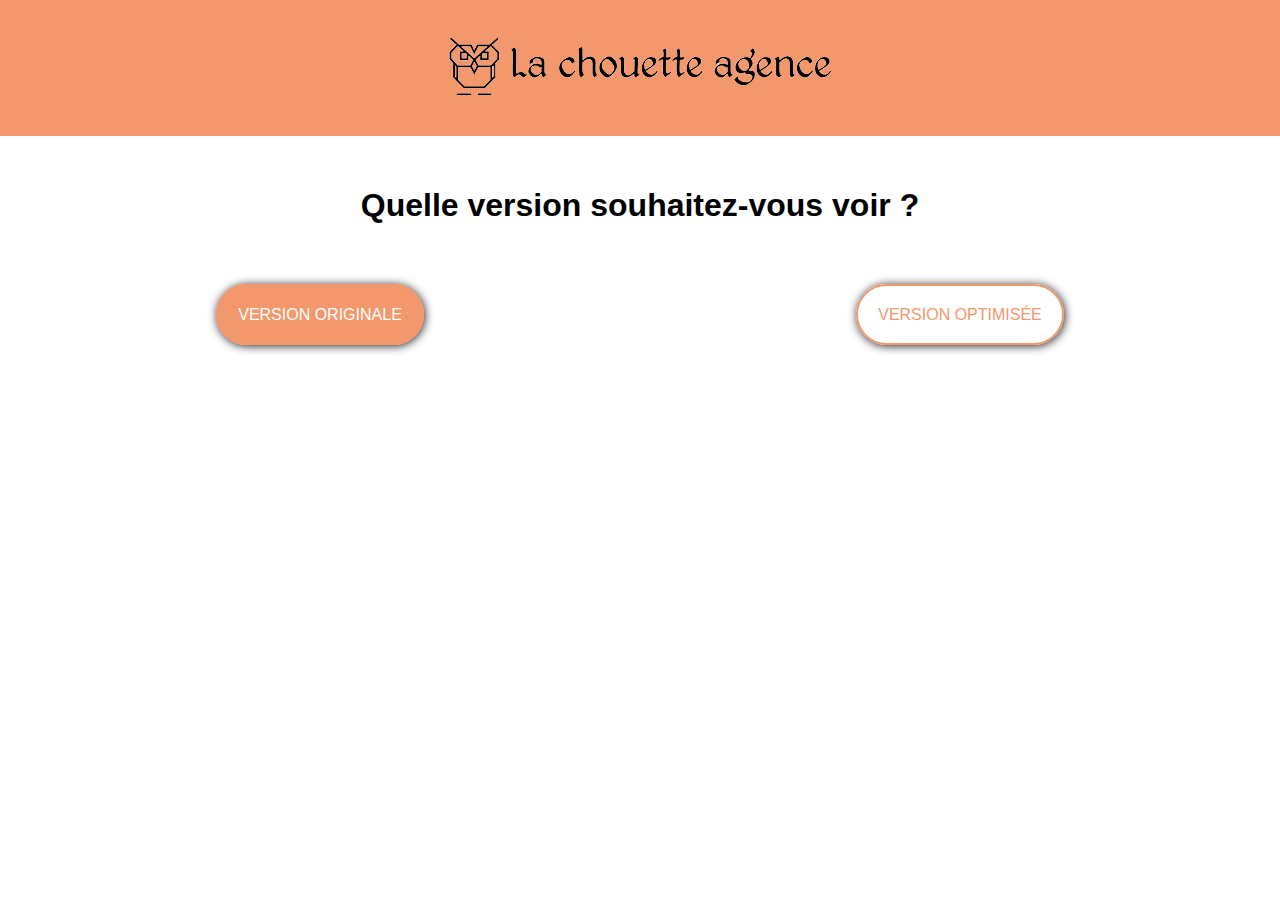
<file: index.html>
<!DOCTYPE html>
<html lang="fr">
<head>
    <meta charset="UTF-8">
    <meta name="viewport" content="width=device-width, initial-scale=1.0">
    <link rel="shortcut icon" type="image/png" href="./modified/favicon.jpg">
    <link rel="stylesheet" type="text/css" href="style.css">
    <title>La chouette agence - Ancien et nouveau sites</title>
</head>
<body>
    <header>
        <img src="original/img/la-chouette-agence.png" alt="Logo de la chouette agence" />
    </header>
    <main>
        <section>
            <h1>Quelle version souhaitez-vous voir ?</h1>
            <div class="div-choice">
                <div>
                    <a target="_blank" href="original/index.html" class="btn-main btn-old">Version originale</a>
                </div>
                <div>
                    <a target="_blank" href="modified/index.html" class="btn-main btn-new">Version optimisée</a>
                </div>
            </div>
        </section>
    </main>
</body>
</html>
</file>
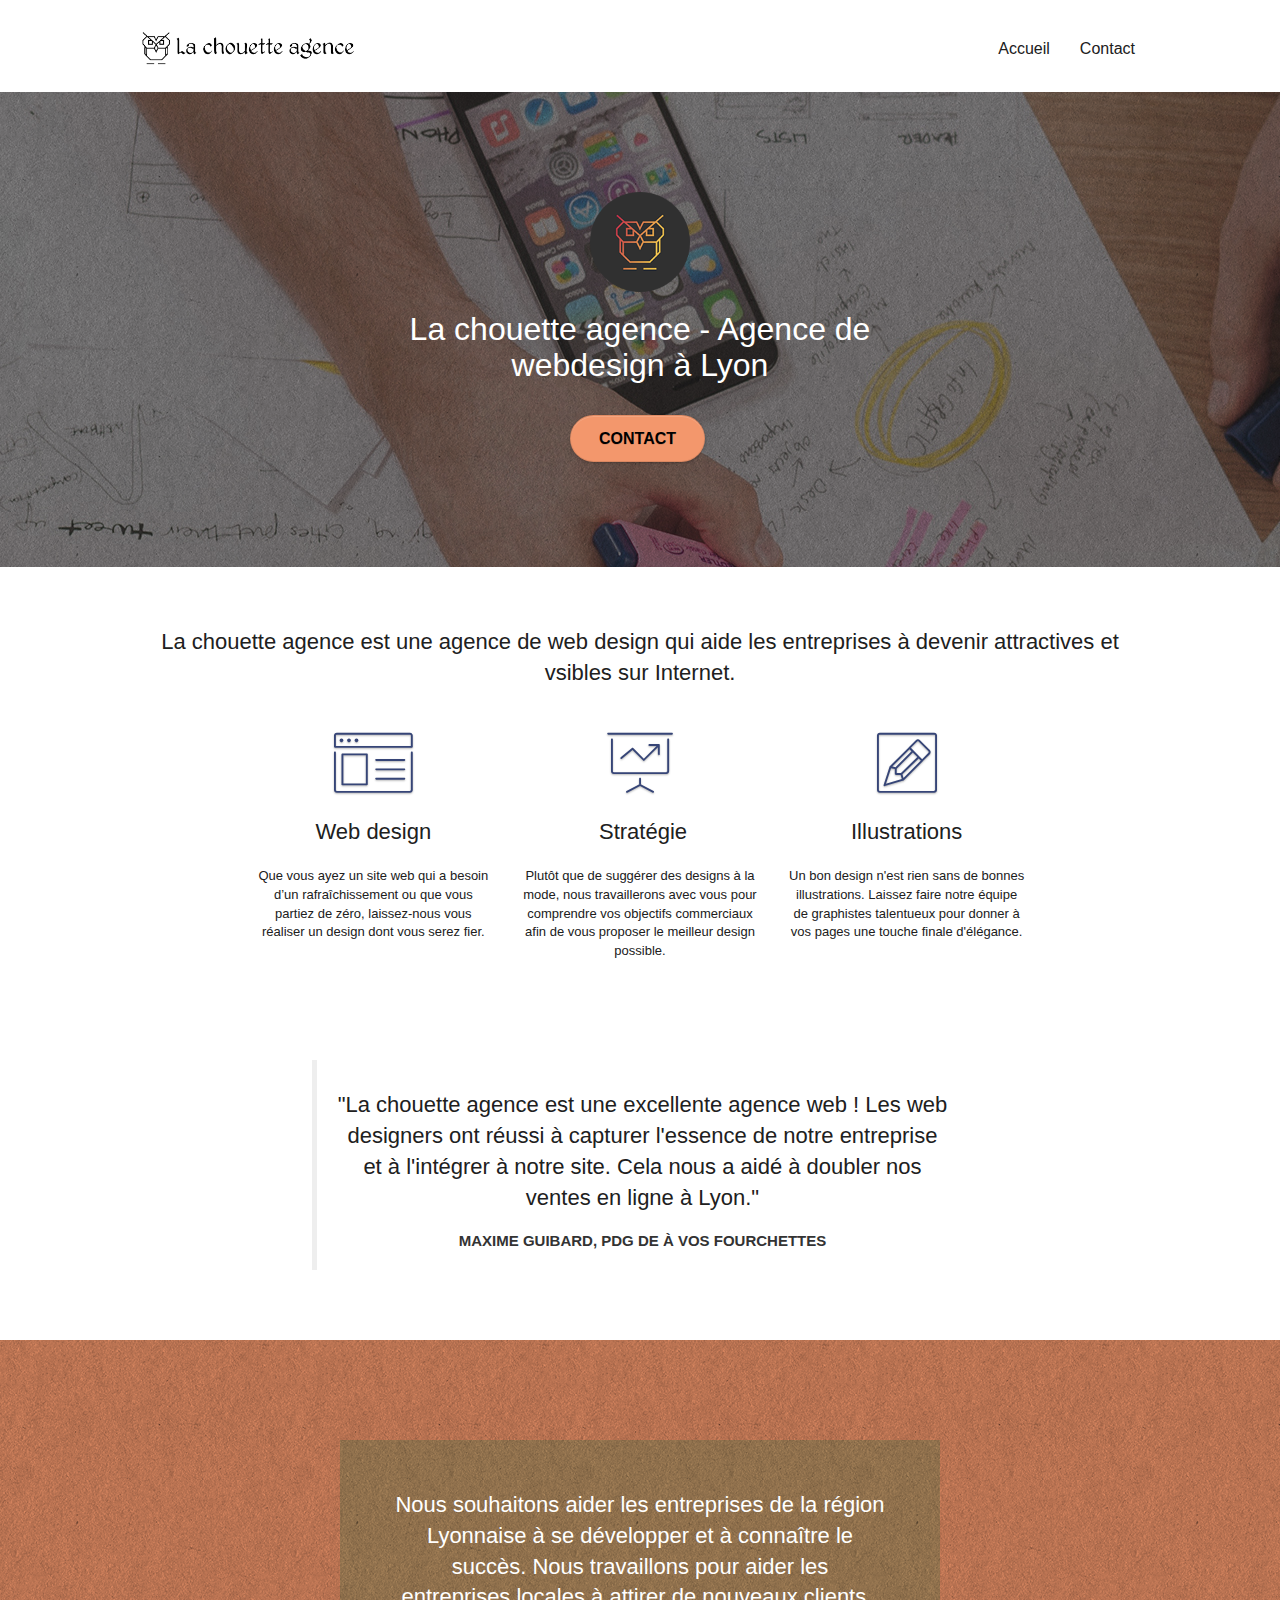
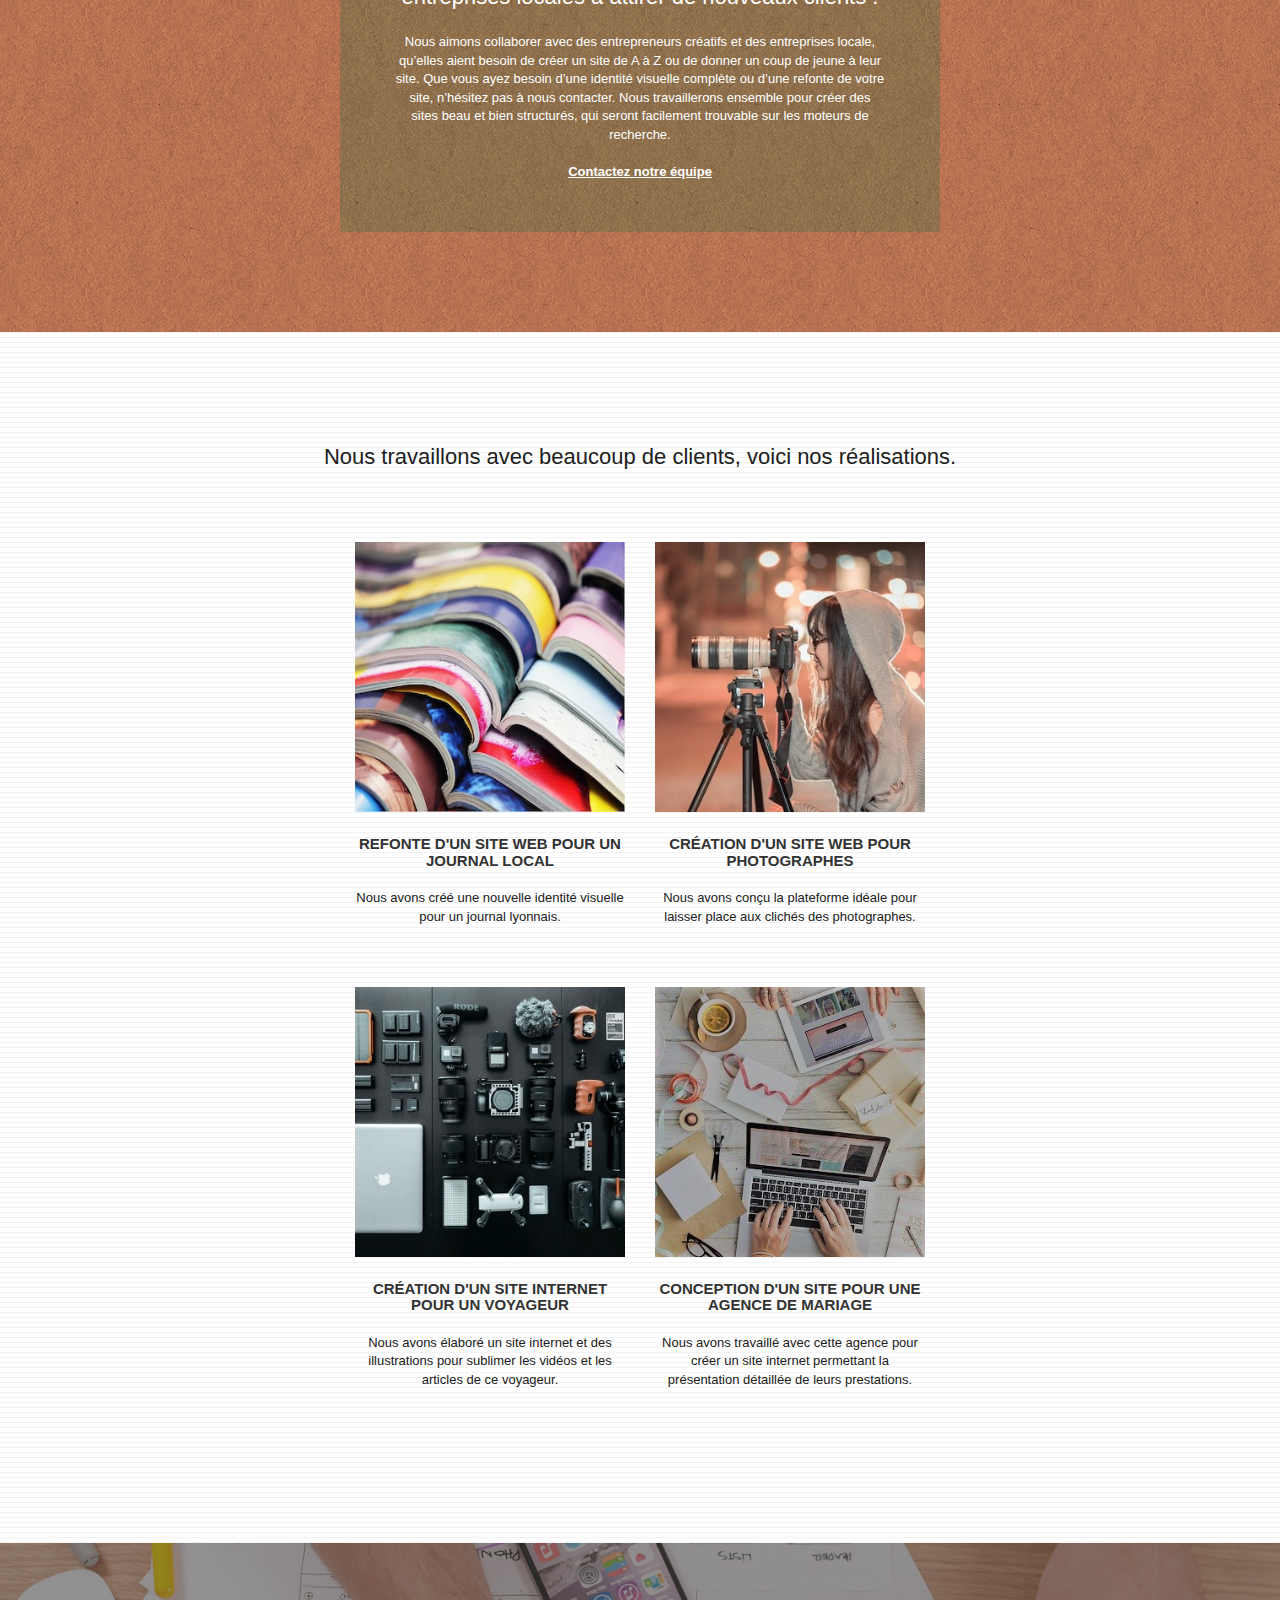
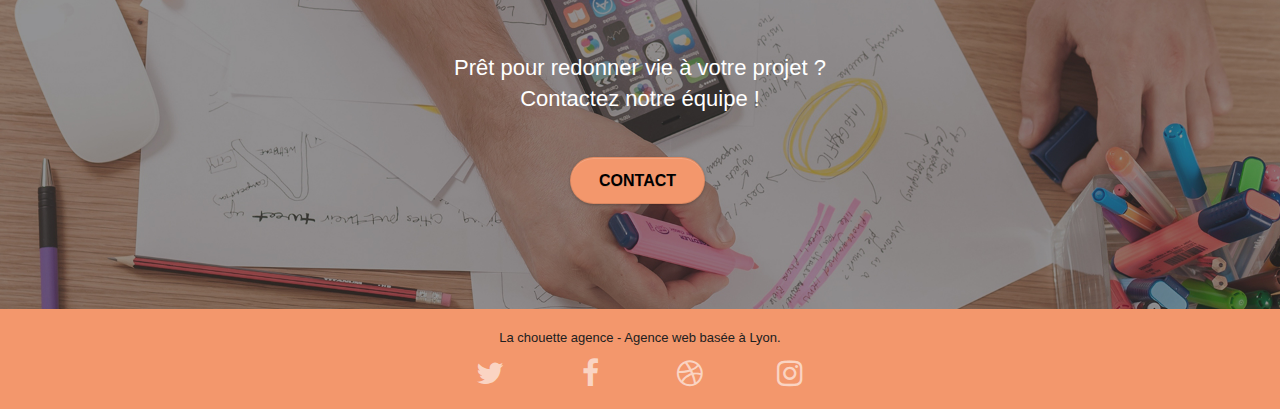
<file: modified/index.html>
<!DOCTYPE html>
<html lang="fr">
	<head>
		<meta charset="UTF-8">
		<meta name="keywords" content="seo, google, site web, site internet, agence design paris, agence design, agence design,agence design,agence design,agence design,agence design,agence design,agence design,agence design">
		<meta name="description" content="La chouette agence, une agence de webdesign basée à Lyon qui aide les entreprises à devenir attractives et visibles sur Internet en définissant une stratégie et un design à votre image.">
		<meta name="viewport" content="width=device-width, initial-scale=1.0">
		<link rel="shortcut icon" type="image/png" href="favicon.jpg">
		<link rel="stylesheet" type="text/css" href="./css/bootstrap.min.css">
		<link rel="stylesheet" type="text/css" href="style.min.css">
		<link rel="stylesheet" type="text/css" href="./css/font-awesome.min.css">
		<link rel="stylesheet" type="text/css" href="./css/et-line.min.css">

		<!-- Scripts JS -->
		<script src="./js/jquery-2.1.0.min.js"></script>
		<script src="./js/bootstrap.min.js"></script>
		<script src="./js/blocs.min.js"></script>
		<script src="./js/jquery.touchSwipe.min.js" defer></script>
		<script src="./js/gmaps.min.js"></script>
		<!--Scripts JS END -->

		<title>La chouette agence - Agence de webdesign à Lyon</title>	
	</head>

	<body>
		<!-- Principal conteneur -->
		<div class="page-container">
			
			<!-- Header -->
			<header class="bloc bgc-white l-bloc " id="bloc-0">
				<div class="container bloc-sm">
					<nav class="navbar row">
						<div class="navbar-header">
							<a class="navbar-brand" href="index.html">
								<img src="img/la-chouette-agence.png" alt="Logo de la chouette agence, agence de web design à Lyon" height="40" />
							</a>
							<button id="nav-toggle" type="button" class="ui-navbar-toggle navbar-toggle" data-toggle="collapse" data-target=".navbar-1">
								<span class="sr-only">Toggle navigation</span>
								<span class="icon-bar"></span>
								<span class="icon-bar"></span>
								<span class="icon-bar"></span>
							</button>
						</div>
						<div class="collapse navbar-collapse navbar-1 special-dropdown-nav">
							<ul class="site-navigation nav navbar-nav">
								<li>
									<a href="index.html">Accueil</a>
								</li>
								<li>
									<a href="page2.html">Contact</a>
								</li>
							</ul>
						</div>
					</nav>
				</div>
			</header>
			<!-- Header END -->

			<!-- Section presentation -->
			<section class="bloc bgc-dark-slate-blue bg-banniere d-bloc bg-t-edge bloc-bg-texture texture-paper b-parallax" id="bloc-1-hero">
				<div class="container bloc-lg">
					<div class="row tight-width-whitespace">
						<div class="col-sm-12">
							<img src="img/logo.png" class="center-block image-resize-mode" width="100" alt="Logo de la chouette agence" />
							<h1 class="text-center hero-bloc-text tc-white ">
								La chouette agence - Agence de webdesign à Lyon
							</h1>
							<div class="text-center">
								<a href="page2.html" class="btn btn-lg btn-clean btn-rd cta-hero btn-atomic-tangerine" id="cta-hero">Contact</a>
							</div>
						</div>
					</div>
				</div>
			</section>
			<!-- Section presentation END -->

			<!-- Section services -->
			<section class="bloc bgc-white l-bloc" id="bloc-2-services">
				<div class="container bloc-md">
					<div class="row">
						<div class="col-sm-12 text-center">
							<h2 class="mg-md text-center">La chouette agence est une agence de web design qui aide les entreprises à devenir attractives et vsibles sur Internet.</h2>
						</div>
					</div>
					<div class="row voffset-lg med-width-whitespace">
						<div class="col-sm-4">
							<div class="text-center">
								<span class="et-icon-browser sm-shadow icon-dark-slate-blue icons icon-lg"></span>
							</div>
							<h2 class="mg-md text-center">
								Web design
							</h2>
							<p class="text-center ">
								Que vous ayez un site web qui a besoin d&rsquo;un rafraîchissement ou que vous partiez de zéro, laissez-nous vous réaliser un design dont vous serez fier.
							</p>
						</div>
						<div class="col-sm-4">
							<div class="text-center">
								<span class="et-icon-presentation sm-shadow icon-dark-slate-blue icons icon-lg"></span>
							</div>
							<h2 class="mg-md text-center">
								&nbsp;Stratégie
							</h2>
							<p class="text-center ">
								Plutôt que de suggérer des designs à la mode, nous travaillerons avec vous pour comprendre vos objectifs commerciaux afin de vous proposer le meilleur design possible.<br>
							</p>
						</div>
						<div class="col-sm-4">
							<div class="text-center">
								<span class="et-icon-edit sm-shadow icon-dark-slate-blue icons icon-lg"></span>
							</div>
							<h2 class="mg-md text-center">
								Illustrations
							</h2>
							<p class="text-center ">
								Un bon design n'est rien sans de bonnes illustrations. Laissez faire notre équipe de graphistes talentueux pour donner à vos pages une touche finale d'élégance.
							</p>
						</div>
					</div>
					<div class="row voffset-lg voffset">
						<div class="col-xs-12 col-md-8 col-md-offset-2 text-center">
							<blockquote class="mg-md text-center">
								<h2>
									"La chouette agence est une excellente agence web ! Les web designers ont réussi à capturer l'essence de notre entreprise et à l'intégrer à notre site. Cela nous a aidé à doubler nos ventes en ligne à Lyon."
								</h2>
								<h3>Maxime Guibard, PDG de À vos fourchettes</h3>
							</blockquote>
						</div>
					</div>
				</div>
			</section>
			<!-- Section services END -->

			<!-- Section description -->
			<section class="bloc tc-white bgc-atomic-tangerine bg-presentation d-bloc bloc-bg-texture texture-paper b-parallax" id="bloc-3-what-i-do">
				<div class="container bloc-lg">
					<div class="row tight-width-whitespace black-background">
						<div class="col-sm-12">
							<h2 class="mg-md text-center tc-white">
								Nous souhaitons aider les entreprises de la région Lyonnaise à se développer et à connaître le succès. Nous travaillons pour aider les entreprises locales à attirer de nouveaux clients .<br>
							</h2>
							<p class="text-center white">
								Nous aimons collaborer avec des entrepreneurs créatifs et des entreprises locale, qu’elles aient besoin de créer un site de A à Z ou de donner un coup de jeune à leur site. Que vous ayez besoin d’une identité visuelle complète ou d’une refonte de votre site, n’hésitez pas à nous contacter. Nous travaillerons ensemble pour créer des sites beau et bien structurés, qui seront facilement trouvable sur les moteurs de recherche. <br><br><a class="ltc-white bold-link" href="page2.html">Contactez notre équipe</a><br>
							</p>
						</div>
					</div>
				</div>
			</section>
			<!-- Section description END -->

			<!-- Section portfolio -->
			<section class="bloc bgc-white bg-lines-h2-bg bg-repeat l-bloc" id="bloc-4-portfolio">
				<div class="container bloc-lg">
					<div class="row">
						<div class="col-sm-12 text-center">
							<h2 class="mg-md text-center">
								Nous travaillons avec beaucoup de clients, voici nos réalisations.
							</h2>
						</div>
					</div>
					<div class="row tight-width-whitespace portfolio-row">
						<div class="col-sm-6">
							<a href="#" data-lightbox="img/1.jpg" data-gallery-id="gallery-1" data-caption="Refonte d'un site web pour un journal local" data-frame="snapshot-lb"><img src="img/1.jpg" alt="Refonte d'un site web pour un journal local" class="img-responsive portfolio-thumb" /></a>
							<h3 class="mg-md text-center">
								Refonte d'un site web pour un journal local
							</h3>
							<p class="text-center">
								Nous avons créé une nouvelle identité visuelle pour un journal lyonnais.
							</p>
						</div>
						<div class="col-sm-6">
							<a href="#" data-lightbox="img/2.jpg" data-gallery-id="gallery-1" data-caption="Création d'un site web pour photographes" data-frame="snapshot-lb"><img src="img/2.jpg" class="img-responsive portfolio-thumb" alt="Création d'un site web pour photographes" /></a>
							<h3 class="mg-md text-center">
								Création d'un site web pour photographes
							</h3>
							<p class="text-center">
								Nous avons conçu la plateforme idéale pour laisser place aux clichés des photographes.
							</p>
						</div>
					</div>
					<div class="row tight-width-whitespace portfolio-row">
						<div class="col-sm-6">
							<a href="#" data-lightbox="img/3.jpg" data-gallery-id="gallery-1" data-caption="Création d'un site internet pour un voyageur" data-frame="snapshot-lb"><img src="img/3.jpg" class="img-responsive portfolio-thumb" alt="Création d'un site internet pour voyageur"/></a>
							<h3 class="mg-md text-center">
								Création d'un site internet pour un voyageur
							</h3>
							<p class="text-center">
								Nous avons élaboré un site internet et des illustrations pour sublimer les vidéos et les articles de ce voyageur.
							</p>
						</div>
						<div class="col-sm-6">
							<a href="#" data-lightbox="img/4.jpg" data-gallery-id="gallery-1" data-caption="Conception d'un site pour une agence de mariage" data-frame="snapshot-lb"><img src="img/4.jpg" class="img-responsive portfolio-thumb" alt="Création d'un site web pour agence de mariage" /></a>
							<h3 class="mg-md text-center">
								Conception d'un site pour une agence de mariage
							</h3>
							<p class="text-center">
								Nous avons travaillé avec cette agence pour créer un site internet permettant la présentation détaillée de leurs prestations.
							</p>
						</div>
					</div>
				</div>
			</section>
			<!-- Section portfolio END -->

			<!-- Section contact -->
			<section class="bloc bgc-dark-slate-blue bg-banniere d-bloc bloc-bg-texture" id="bloc-5-cta">
				<div class="container bloc-lg">
					<div class="row">
						<h2 class="mg-md text-center tc-white">
							Prêt pour redonner vie à votre projet ?<br>Contactez notre équipe !
						</h2>
						<div class="col-sm-12 text-center">
							<a href="page2.html" class="btn btn-atomic-tangerine btn-clean btn-rd btn-lg cta-hero">Contact</a>
						</div>
					</div>
				</div>
			</section>
			<!-- Section contact END -->

			<!-- Footer -->
			<footer class="bloc bgc-atomic-tangerine d-bloc" id="bloc-8">
				<div class="container bloc-sm">
					<div class="row">
						<div class="col-sm-12">
							<p class="text-center">
								La chouette agence - Agence web basée à Lyon.
							</p>
							<div class="row row-no-gutters social">
								<div class="col-sm-3">
									<div class="text-center">
										<a class="social" href="https://twitter.com/?lang=fr">
											<span class="fa fa-twitter icon-md"></span>
										</a>
									</div>
								</div>
								<div class="col-sm-3">
									<div class="text-center">
										<a class="social" href="https://www.facebook.com/">
											<span class="fa fa-facebook icon-md"></span>
										</a>
									</div>
								</div>
								<div class="col-sm-3">
									<div class="text-center">
										<a class="social" href="https://dribbble.com/">
											<span class="fa fa-dribbble icon-md"></span>
										</a>
									</div>
								</div>
								<div class="col-sm-3">
									<div class="text-center">
										<a class="social" href="https://www.instagram.com/?hl=fr">
											<span class="fa fa-instagram icon-md"></span>
										</a>
									</div>
								</div>
							</div>
						</div>
					</div>
				</div>
			</footer>
			<!-- Footer END -->
		</div>
		<!-- Principal conteneur END -->
	</body>
</html>
</file>
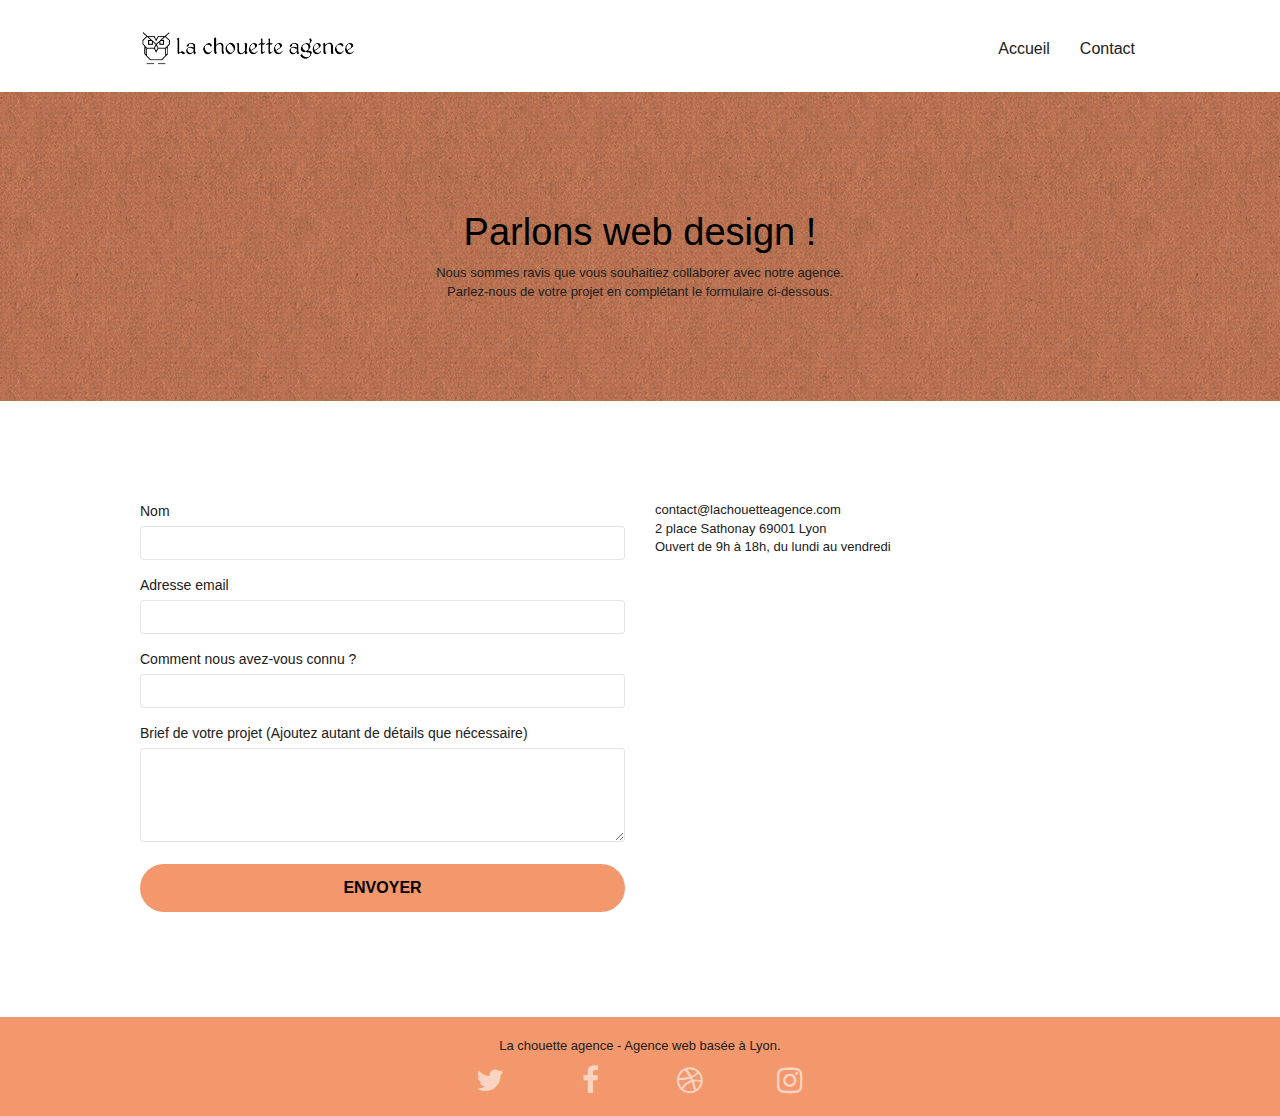
<file: modified/page2.html>
<!DOCTYPE html>
<html lang="fr">
	<head>
		<meta charset="UTF-8">
		<meta name="keywords" content="">
		<meta name="description" content="La chouette agence, pour toute question sur notre agence ou devis pour une refonte webdesign de votre site, contactez-nous et retrouvez-nous sur vos réseaux sociaux favoris.">
		<meta name="viewport" content="width=device-width, initial-scale=1.0">
		<link rel="shortcut icon" type="image/png" href="favicon.jpg">
		<link rel="stylesheet" type="text/css" href="./css/bootstrap.min.css">
		<link rel="stylesheet" type="text/css" href="style.min.css">
		<link rel="stylesheet" type="text/css" href="./css/font-awesome.min.css">
		<link rel="stylesheet" type="text/css" href="./css/et-line.min.css">

		<!-- Scripts JS -->
		<script src="./js/jquery-2.1.0.min.js"></script>
		<script src="./js/bootstrap.min.js"></script>
		<script src="./js/blocs.min.js"></script>
		<script src="./js/jqBootstrapValidation.min.js"></script>
		<script src="./js/formHandler.min.js"></script>
		<!-- Scripts JS END -->
		
		<title>La chouette agence - Contact</title>	
	</head>
	<body>
		<!-- Principal conteneur -->
		<div class="page-container">

			<!-- Header -->
			<header class="bloc bgc-white l-bloc " id="bloc-0">
				<div class="container bloc-sm">
					<nav class="navbar row">
						<div class="navbar-header">
							<a class="navbar-brand" href="index.html">
								<img src="img/la-chouette-agence.png" alt="Logo de la chouette agence, agence de web design à Lyon" height="40" />
							</a>
							<button id="nav-toggle" type="button" class="ui-navbar-toggle navbar-toggle" data-toggle="collapse" data-target=".navbar-1">
								<span class="sr-only">Toggle navigation</span>
								<span class="icon-bar"></span>
								<span class="icon-bar"></span>
								<span class="icon-bar"></span>
							</button>
						</div>
						<div class="collapse navbar-collapse navbar-1 special-dropdown-nav">
							<ul class="site-navigation nav navbar-nav">
								<li>
									<a href="index.html">Accueil</a>
								</li>
								<li>
									<a href="page2.html">Contact</a>
								</li>
							</ul>
						</div>
					</nav>
				</div>
			</header>
			<!-- Header END -->

			<!-- Section contact -->
			<section class="bloc bg-dots-bg bg-repeat bgc-atomic-tangerine d-bloc bloc-bg-texture texture-paper" id="bloc-6">
				<div class="container bloc-lg">
					<div class="row">
						<div class="col-sm-12">
							<h1 class="text-center hero-bloc-text">
								Parlons web design !
							</h1>
							<p class="text-center mg-lg tight-width-whitespace">
								Nous sommes ravis que vous souhaitiez collaborer avec notre agence.<br>
								Parlez-nous de votre projet en complétant le formulaire ci-dessous.
							</p>
						</div>
					</div>
				</div>
			</section>
			<!-- Section contact END -->

			<!-- Section Formulaire -->
			<div class="bloc bgc-white l-bloc" id="bloc-7">
				<div class="container bloc-lg">
					<div class="row">
						<div class="col-sm-6">
							<form id="form_1">
								<div class="form-group">
									<label>
										Nom
									</label>
									<input id="name" class="form-control" required />
								</div>
								<div class="form-group">
									<label>
										Adresse email
									</label>
									<input id="email" class="form-control" type="email" required />
								</div>
								<div class="form-group">
									<label>
										Comment nous avez-vous connu ?
									</label>
									<input class="form-control" required id="input_504" />
								</div>
								<div class="form-group">
									<label>
										Brief de votre projet (Ajoutez autant de détails que nécessaire)<br>
									</label><textarea id="message" class="form-control" rows="4" cols="50" required></textarea>
								</div> 
								<button class="btn-rd bloc-button btn btn-lg btn-block cta-hero btn-atomic-tangerine" type="submit">
									Envoyer
								</button>
							</form>
						</div>
						<div class="col-sm-6">
							<p>
								contact@lachouetteagence.com<br>
								2 place Sathonay 69001 Lyon<br>
								Ouvert de 9h à 18h, du lundi au vendredi<br>
							</p>
						</div>
					</div>
				</div>
			</div>
			<!-- Section Formulaire END -->

			<!-- ScrollToTop Button -->
			<a class="bloc-button btn btn-d scrollToTop" onclick="scrollToTarget('1')">
				<span class="fa fa-chevron-up"></span>
			</a>
			<!-- ScrollToTop Button END-->


			<!-- Footer - bloc-8 -->
			<footer class="bloc bgc-atomic-tangerine d-bloc" id="bloc-8">
				<div class="container bloc-sm">
					<div class="row">
						<div class="col-sm-12">
							<p class="text-center">
								La chouette agence - Agence web basée à Lyon.
							</p>
							<div class="row row-no-gutters social">
								<div class="col-sm-3">
									<div class="text-center">
										<a class="social" href="https://twitter.com/?lang=fr">
											<span class="fa fa-twitter icon-md"></span>
										</a>
									</div>
								</div>
								<div class="col-sm-3">
									<div class="text-center">
										<a class="social" href="https://www.facebook.com/">
											<span class="fa fa-facebook icon-md"></span>
										</a>
									</div>
								</div>
								<div class="col-sm-3">
									<div class="text-center">
										<a class="social" href="https://dribbble.com/">
											<span class="fa fa-dribbble icon-md"></span>
										</a>
									</div>
								</div>
								<div class="col-sm-3">
									<div class="text-center">
										<a class="social" href="https://www.instagram.com/?hl=fr">
											<span class="fa fa-instagram icon-md"></span>
										</a>
									</div>
								</div>
							</div>
						</div>
					</div>
				</div>
			</footer>
			<!-- Footer - bloc-8 END -->
		</div>
		<!-- Principal conteneur END -->
	</body>
</html>
</file>
<file: style.css>
body {
  margin: 0;
  padding: 0;
  font-family: "Helvetica", "sans-serif";
  text-align: center;
}

a {
  text-decoration: none;
  color: black;
}

header {
  background: #f3976c;
}

header,
h1 {
  text-align: center;
  padding: 30px 0;
}

.div-choice {
  display: flex;
  justify-content: space-around;
  padding: 30px 0;
}

.btn-main {
  padding: 20px;
  border-radius: 40px;
  font-size: 16px;
  box-shadow: 1px 1px 10px #202020;
  text-transform: uppercase;
}

.btn-old {
  border: 2px solid #f3976c;
  background-color: #f3976c;
  color: #fff;
}

.btn-old:hover {
  background-color: white;
  color: #f3976c;
  box-shadow: 2px 2px 20px #404040;
}

.btn-new {
  border: 2px solid #f3976c;
  color: #f3976c;
}

.btn-new:hover {
  background-color: #f3976c;
  color: white;
  box-shadow: 2px 2px 20px #404040;
}
</file>
<file: modified/style.min.css>
body{margin:0;padding:0;background:#fff;overflow-x:hidden;-webkit-font-smoothing:antialiased;-moz-osx-font-smoothing:grayscale}a,button{transition:all .3s ease-in-out;outline:0!important}a:hover{text-decoration:none;cursor:pointer}#page-loading-blocs-notifaction{position:fixed;top:0;bottom:0;width:100%;z-index:100000;background:#fff url(img/pageload-spinner.gif) no-repeat center center}.bloc{width:100%;clear:both;background:50% 50% no-repeat;padding:0 50px;-webkit-background-size:cover;-moz-background-size:cover;-o-background-size:cover;background-size:cover;position:relative}.bloc .container{padding-left:0;padding-right:0}.bloc-lg{padding:100px 50px}.bloc-md{padding:50px}.bloc-sm{padding:20px 50px}.bg-b-edge,.bg-bl-edge,.bg-br-edge,.bg-center,.bg-l-edge,.bg-r-edge,.bg-repeat,.bg-t-edge,.bg-tl-edge,.bg-tr-edge{-webkit-background-size:auto!important;-moz-background-size:auto!important;-o-background-size:auto!important;background-size:auto!important}.bg-repeat{background:repeat}.bg-t-edge{background:top no-repeat}.bloc-bg-texture::before{content:"";background-size:2px 2px;position:absolute;top:0;bottom:0;left:0;right:0}.texture-paper::before{background:url(img/texture-paper.png);background-size:280px 280px}.b-parallax{background-attachment:fixed}.d-bloc{color:rgba(255,255,255,.7)}.d-bloc button:hover{color:rgba(255,255,255,.9)}.d-bloc .icon-round,.d-bloc .icon-rounded,.d-bloc .icon-semi-rounded-a,.d-bloc .icon-semi-rounded-b,.d-bloc .icon-square{border-color:rgba(255,255,255,.9)}.d-bloc .divider-h span{border-color:rgba(255,255,255,.2)}.d-bloc .a-btn,.d-bloc .navbar a,.d-bloc .navbar-brand,.d-bloc a .icon-lg,.d-bloc a .icon-md,.d-bloc a .icon-sm,.d-bloc a .icon-xl,.d-bloc h1 a,.d-bloc h2 a,.d-bloc h3 a,.d-bloc h4 a,.d-bloc h5 a,.d-bloc h6 a,.d-bloc p a{color:rgba(255,255,255,.6)}.d-bloc .a-btn:hover,.d-bloc .navbar a:hover,.d-bloc .navbar-brand:hover,.d-bloc a:hover .icon-lg,.d-bloc a:hover .icon-md,.d-bloc a:hover .icon-sm,.d-bloc a:hover .icon-xl,.d-bloc h1 a:hover,.d-bloc h2 a:hover,.d-bloc h3 a:hover,.d-bloc h4 a:hover,.d-bloc h5 a:hover,.d-bloc h6 a:hover,.d-bloc p a:hover{color:rgba(255,255,255,1)}.d-bloc .navbar-toggle .icon-bar{background:rgba(255,255,255,1)}.d-bloc .btn-wire,.d-bloc .btn-wire:hover{color:rgba(255,255,255,1);border-color:rgba(255,255,255,1)}.d-bloc .panel{color:rgba(0,0,0,.5)}.d-bloc .panel button:hover{color:rgba(0,0,0,.7)}.d-bloc .panel icon{border-color:rgba(0,0,0,.7)}.d-bloc .panel .divider-h span{border-color:rgba(0,0,0,.1)}.d-bloc .panel .a-btn{color:rgba(0,0,0,.6)}.d-bloc .panel .a-btn:hover{color:rgba(0,0,0,1)}.d-bloc .panel .btn-wire,.d-bloc .panel .btn-wire:hover{color:rgba(0,0,0,.7);border-color:rgba(0,0,0,.3)}.d-bloc .panel,.l-bloc{color:rgba(0,0,0,.5)}.d-bloc .panel button:hover,.l-bloc button:hover{color:rgba(0,0,0,.7)}.l-bloc .icon-round,.l-bloc .icon-rounded,.l-bloc .icon-semi-rounded-a,.l-bloc .icon-semi-rounded-b,.l-bloc .icon-square{border-color:rgba(0,0,0,.7)}.d-bloc .panel .divider-h span,.l-bloc .divider-h span{border-color:rgba(0,0,0,.1)}.d-bloc .panel .a-btn,.l-bloc .a-btn,.l-bloc .navbar a,.l-bloc .navbar-brand,.l-bloc a .icon-lg,.l-bloc a .icon-md,.l-bloc a .icon-sm,.l-bloc a .icon-xl,.l-bloc h1 a,.l-bloc h2 a,.l-bloc h3 a,.l-bloc h4 a,.l-bloc h5 a,.l-bloc h6 a,.l-bloc p a{color:rgba(0,0,0,.6)}.d-bloc .panel .a-btn:hover,.l-bloc .a-btn:hover,.l-bloc .navbar a:hover,.l-bloc .navbar-brand:hover,.l-bloc a:hover .icon-lg,.l-bloc a:hover .icon-md,.l-bloc a:hover .icon-sm,.l-bloc a:hover .icon-xl,.l-bloc h1 a:hover,.l-bloc h2 a:hover,.l-bloc h3 a:hover,.l-bloc h4 a:hover,.l-bloc h5 a:hover,.l-bloc h6 a:hover,.l-bloc p a:hover{color:rgba(0,0,0,1)}.l-bloc .navbar-toggle .icon-bar{color:rgba(0,0,0,.6)}.d-bloc .panel .btn-wire,.d-bloc .panel .btn-wire:hover,.l-bloc .btn-wire,.l-bloc .btn-wire:hover{color:rgba(0,0,0,.7);border-color:rgba(0,0,0,.3)}.voffset{margin-top:30px}.voffset-lg{margin-top:80px}.row-no-gutters{margin-right:0;margin-left:0}.row.row-no-gutters>[class*=" col-"],.row.row-no-gutters>[class^=col-]{padding-right:0;padding-left:0}#bloc-1-hero h1{font-size:32px}.navbar{margin-bottom:0;z-index:1}.navbar-brand{height:auto;padding:3px 15px;font-size:25px;font-weight:400;font-weight:600;line-height:44px}.navbar-brand img{max-height:200px;margin:0 5px 0 0;display:inline}.navbar-brand img[src$=svg]{min-width:100px}.nav-center .navbar-brand img{margin:0}.navbar .nav{padding-top:2px;margin-right:-16px;float:right;z-index:1}.nav>li{float:left;margin-top:4px;font-size:16px}.navbar-nav .open .dropdown-menu>li>a{text-align:inherit}.nav>li a:focus,.nav>li a:hover{background:0 0}.navbar-toggle{margin:10px 10px 0 0;border:0}.navbar-toggle:hover{background:0 0!important}.navbar-toggle .icon-bar{background-color:rgba(0,0,0,.5);width:26px}.nav-invert .navbar .nav{float:left}.nav-invert .navbar-brand,.nav-invert .navbar-header{float:right;position:relative;z-index:2}@media (min-width:768px){.site-navigation{position:absolute;top:50%;right:20px;transform:translate(0,-50%);-webkit-transform:translateY(-50%)}.nav>li .dropdown-menu a,.nav>li .dropdown-menu a:hover{color:#484848}.nav-invert .site-navigation{left:0;right:0}.nav-center{text-align:center}.nav-center .navbar-header{width:100%}.nav-center .nav>li,.nav-center .navbar-brand,.nav-center .navbar-header{float:none;display:inline-block}.nav-center .site-navigation{position:relative;width:100%;right:0;margin-right:0;margin-top:20px}.nav-center.mini-nav .navbar-toggle{float:none;margin:10px auto 0}}.nav>li>.dropdown a{background:0 0!important;display:block;padding:14px 15px}nav .caret{margin:0 5px}.dropdown-menu .dropdown-menu{top:-8px;left:100%}.dropdown-menu .dropmenu-flow-right{top:100%;left:0;margin-left:-1px;border-top-left-radius:0;border-top-right-radius:0}.dropdown-menu .dropdown span{border:4px solid #000;border-top-color:transparent;border-right-color:transparent;border-bottom-color:transparent;margin:6px -5px 0 0!important;float:right}.mg-md{margin-top:10px;margin-bottom:20px}.mg-lg{margin-top:10px;margin-bottom:40px}.btn{margin:0 5px 5px 0}.btn.pull-right{margin:0 0 5px 5px}.btn-d,.btn-d:focus,.btn-d:hover{color:#fff;background:rgba(0,0,0,.3)}button{outline:0!important}.btn-rd{border-radius:40px}.btn-clean{border:1px solid rgba(0,0,0,.08);border-bottom-color:rgba(0,0,0,.1);text-shadow:0 1px 0 rgba(0,0,1,.1);box-shadow:0 1px 3px rgba(0,0,1,.25),inset 0 1px 0 0 rgba(255,255,255,.15)}.icon-md{font-size:30px!important}.icon-lg{font-size:60px!important}.sm-shadow{text-shadow:0 1px 2px rgba(0,0,0,.3)}.panel-sq,.panel-sq .panel-footer,.panel-sq .panel-heading{border-radius:0}.panel-rd{border-radius:30px}.panel-rd .panel-heading{border-radius:29px 29px 0 0}.panel-rd .panel-footer{border-radius:0 0 29px 29px}.form-control{border-color:rgba(0,0,0,.1);box-shadow:none}.scrollToTop{width:40px;height:40px;position:fixed;bottom:20px;right:20px;opacity:0;z-index:500;transition:all .3s ease-in-out}.scrollToTop span{margin-top:6px}.showScrollTop{font-size:14px;opacity:1}a[data-lightbox]{position:relative;display:block;text-align:center}a[data-lightbox]:hover::before{content:"+";font-family:HelveticaNeue-Light,"Helvetica Neue Light","Helvetica Neue",Helvetica,Arial;font-size:32px;width:50px;height:50px;margin-left:-25px;border-radius:50%;background:rgba(0,0,0,.6);color:#fff;font-weight:100;z-index:1;position:absolute;top:50%;transform:translateY(-50%);-webkit-transform:translateY(-50%)}a[data-lightbox]:hover img{opacity:.6;-webkit-animation-fill-mode:none;animation-fill-mode:none}#lightbox-modal{display:flex;align-items:center}#lightbox-modal .modal-dialog{width:90%;max-width:900px;margin:0 auto 0}#lightbox-modal .modal-dialog img{max-height:90vh;margin:0 auto}.lightbox-caption{padding:20px;color:#fff;background:rgba(0,0,0,.5);position:absolute;left:15px;right:15px;bottom:5px}.close-lightbox{color:#fff;font-size:30px;position:absolute;top:20px;right:20px;z-index:20;background:rgba(0,0,0,.5);border:none;line-height:30px;padding:0 9px 5px;opacity:.3}.close-lightbox:hover,.next-lightbox:hover,.prev-lightbox:hover{opacity:1;color:#fff}.next-lightbox,.prev-lightbox{font-size:20px;color:rgba(255,255,255,.9);background:rgba(0,0,0,.5);transition:all .2s ease-in-out;position:absolute;top:45%;z-index:1;opacity:.4}.next-lightbox{padding:6px 8px 1px 13px;right:25px}.prev-lightbox{padding:6px 13px 1px 10px;left:25px}.snapshot-lb .modal-body{padding-bottom:45px}.snapshot-lb .lightbox-caption{padding:0;color:rgba(0,0,0,.5);background:0 0}.btn,a,h1,h2,h3,h4,h5,h6,label,p{font-family:helvetica;font-weight:400;color:#202020!important}.container{max-width:1000px}.hero-bloc-text{font-size:38px}.hero-bloc-text-sub{font-size:36px}.statement-bloc-text{line-height:26px;font-style:italic;font-size:20px;text-align:center;font-weight:lighter;max-width:520px;margin:auto auto auto auto}p{font-size:13px}.tight-width-whitespace{max-width:600px;margin:auto auto auto auto}.h1{font-size:20px;font-family:"Open Sans"}.cta-hero{margin-top:22px;color:#fff!important;text-transform:uppercase;padding:12px 28px 12px 28px;font-size:16px;font-weight:700}.social{max-width:400px;margin:auto auto auto auto}h2{font-size:22px;line-height:1.4em}h3{font-size:15px;text-transform:uppercase;font-weight:700;color:#333!important}.med-width-whitespace{max-width:800px;margin:auto auto auto auto;box-shadow:0 0 0 #000}h1{color:#000!important}h4{color:#333!important}.icons{margin-bottom:14px;margin-top:24px}.white{color:#fff!important}.portfolio-thumb{margin-bottom:24px}.portfolio-row{margin-bottom:44px;margin-top:50px}.avatar{box-shadow:0 4px 9px rgba(0,0,0,.3)}.black-background{background-color:rgba(165,147,99,.7);padding:40px 40px 40px 40px}.bold-link{font-weight:900;text-decoration:underline!important}.bgc-white{background-color:#fff}.bgc-dark-slate-blue{background-color:#364577}.bgc-atomic-tangerine{background-color:#f3976c}.tc-white{color:#fff!important}.btn-atomic-tangerine{background:#f3976c;color:#000!important}.btn-atomic-tangerine:hover{background:#c27956!important;color:#fff!important}.ltc-white{color:#fff!important}.ltc-white:hover{color:#ccc!important}.ltc-atomic-tangerine{color:#f3976c!important}.ltc-atomic-tangerine:hover{color:#c27956!important}.icon-dark-slate-blue{color:#364577!important;border-color:#364577!important}.bg-dots-bg{background-image:url(img/dots-bg.png)}.bg-lines-h2-bg{background-image:url(img/lines-h2-bg.png)}.bg-banniere{background-image:url(img/la-chouette-agence-banniere.jpg)}.bg-presentation{background-image:url(img/image-de-presentation.jpg)}@media (max-width:1024px){.bloc{padding-left:20px;padding-right:20px}.bloc-tile-2.full-width-bloc .container,.bloc-tile-3.full-width-bloc .container,.bloc-tile-4.full-width-bloc .container,.bloc.full-width-bloc{padding-left:0;padding-right:0}}@media (max-width:992px) and (min-width:768px){.navbar .nav{max-width:80%}.nav-center.navbar .nav{max-width:100%}}@media only screen and (min-width:768px) and (max-width:1024px) and (orientation:landscape){.b-parallax{background-attachment:scroll}}@media only screen and (min-width:1024px) and (max-width:1366px) and (-webkit-min-device-pixel-ratio:1.5){.b-parallax{background-attachment:scroll}}@media (max-width:991px){.container{width:100%}.b-parallax{background-attachment:scroll}#hero-bloc,.page-container{overflow-x:hidden;position:relative}.bloc-group,.bloc-group .bloc{display:block;width:100%}}@media (max-width:767px){.page-container{overflow-x:hidden;position:relative}#disqus_thread,h1,h2,h3,h4,h5,h6,p{padding-left:10px!important;padding-right:10px!important}.b-parallax{background-attachment:scroll}.navbar .nav{padding-top:0;border-top:1px solid rgba(0,0,0,.2);float:none!important}.navbar.row{margin-left:0;margin-right:0}.site-navigation{position:inherit;transform:none;-webkit-transform:none;-ms-transform:none}.nav>li{margin-top:0;border-bottom:1px solid rgba(0,0,0,.1);background:rgba(0,0,0,.05);text-align:left;padding-left:15px;width:100%}.nav>li:hover{background:rgba(0,0,0,.08)}.dropdown .dropdown a .caret{float:none;margin:5px 0 0 10px!important;border:4px solid #000;border-bottom-color:transparent;border-right-color:transparent;border-left-color:transparent}#hero-bloc .navbar .nav{background:rgba(0,0,0,.8)}#hero-bloc .navbar .nav a{color:rgba(255,255,255,.6)}.hero{padding:50px 0}.hero-nav{left:-1px;right:-1px}.navbar-collapse{padding:0;overflow-x:hidden;-webkit-box-shadow:none;box-shadow:none}.navbar-brand img{max-height:40px;width:auto}.nav-invert .navbar-header{float:none;width:100%}.nav-invert .navbar-toggle{float:left;margin-left:10px}.bloc{padding-left:0;padding-right:0}.bloc-lg,.bloc-xl,.bloc-xxl{padding:40px 0}.bloc-md,.bloc-sm{padding-left:0;padding-right:0}.bloc-fill-screen .fill-bloc-bottom-edge,.bloc-fill-screen .fill-bloc-top-edge,.bloc-tile-2 .container,.bloc-tile-3 .container,.bloc-tile-4 .container{padding-left:0;padding-right:0}.a-block{padding:0 10px}.btn-dwn{display:none}.voffset{margin-top:5px}.voffset-md{margin-top:20px}.voffset-lg{margin-top:30px}form{padding:5px}.close-lightbox{display:inline-block}.blocsapp-device-iphone5{background-size:216px 425px;padding-top:60px;width:216px;height:425px}.blocsapp-device-iphone5 img{width:180px;height:320px}}@media (max-width:400px){.bloc{padding-left:0;padding-right:0}}@media (max-width:767px){.bloc-mob-center-text{text-align:center}}
</file>
